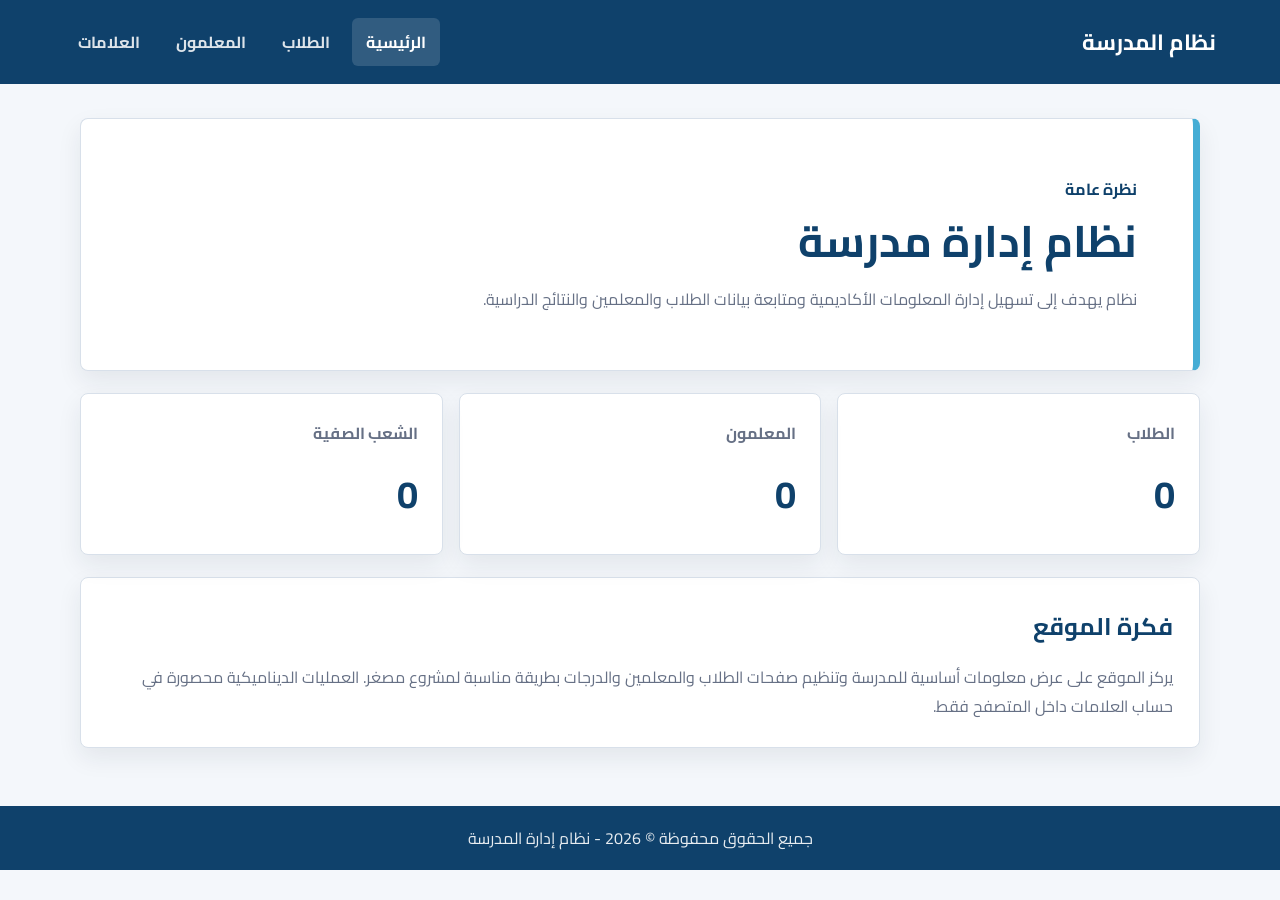
<file: index.html>
<!DOCTYPE html>
<html lang="ar" dir="rtl">
<head>
    <meta charset="UTF-8">
    <meta name="viewport" content="width=device-width, initial-scale=1.0">
    <title>نظام إدارة المدرسة</title>
    <meta name="description" content="موقع مصغر لإدارة بيانات المدرسة وحساب علامات الطلاب.">
    <link rel="preconnect" href="https://fonts.googleapis.com">
    <link rel="preconnect" href="https://fonts.gstatic.com" crossorigin>
    <link href="https://fonts.googleapis.com/css2?family=Cairo:wght@400;600;700;800&display=swap" rel="stylesheet">
    <link rel="stylesheet" href="style.css">
</head>
<body>
    <header class="main-header">
        <a class="logo" href="index.html">نظام المدرسة</a>
        <nav class="navbar" aria-label="التنقل الرئيسي">
            <a class="active" href="index.html">الرئيسية</a>
            <a href="students.html">الطلاب</a>
            <a href="teachers.html">المعلمون</a>
            <a href="grades.html">العلامات</a>
        </nav>
    </header>

    <main class="page-shell">
        <section class="hero-section">
            <div>
                <p class="eyebrow">نظرة عامة</p>
                <h1>نظام إدارة مدرسة</h1>
                <p>
                    نظام يهدف إلى تسهيل إدارة المعلومات الأكاديمية ومتابعة بيانات الطلاب والمعلمين والنتائج الدراسية.
                </p>
            </div>
        </section>

        <section class="stats-grid" aria-label="إحصاءات المدرسة">
            <article class="stat-card">
                <span>الطلاب</span>
                <strong>350</strong>
            </article>
            <article class="stat-card">
                <span>المعلمون</span>
                <strong>25</strong>
            </article>
            <article class="stat-card">
                <span>الشعب الصفية</span>
                <strong>12</strong>
            </article>
        </section>

        <section class="content-section">
            <h2>فكرة الموقع</h2>
            <p>
                يركز الموقع على عرض معلومات أساسية للمدرسة وتنظيم صفحات الطلاب والمعلمين
                والدرجات بطريقة مناسبة لمشروع مصغر. العمليات الديناميكية محصورة في حساب
                العلامات داخل المتصفح فقط.
            </p>
        </section>
    </main>

    <footer class="main-footer">
        <p>جميع الحقوق محفوظة &copy; 2026 - نظام إدارة المدرسة</p>
    </footer>
    <script src="script.js"></script>
</body>
</html>
</file>
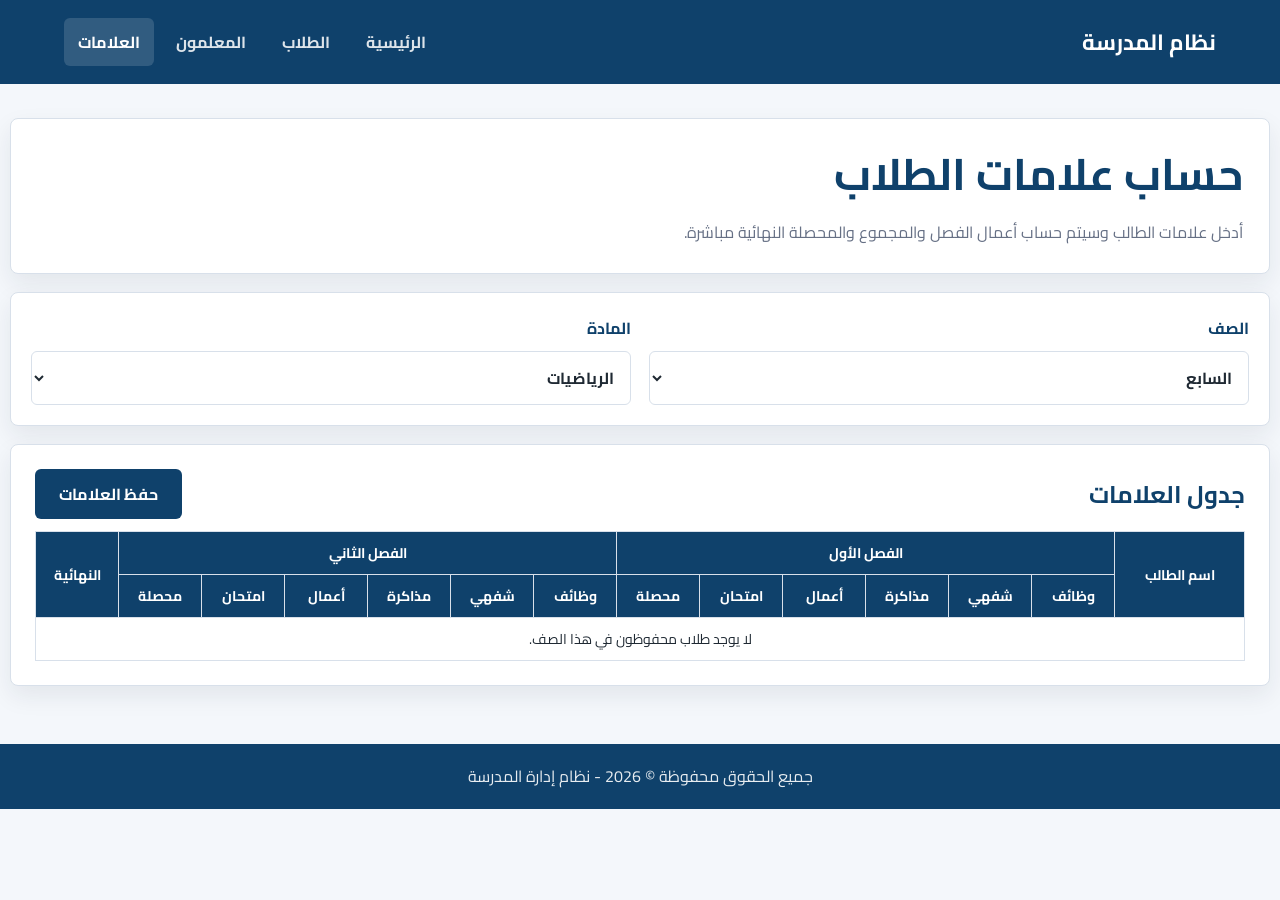
<file: grades.html>
<!DOCTYPE html>
<html lang="ar" dir="rtl">
<head>
    <meta charset="UTF-8">
    <meta name="viewport" content="width=device-width, initial-scale=1.0">
    <title>العلامات | نظام إدارة المدرسة</title>
    <link rel="preconnect" href="https://fonts.googleapis.com">
    <link rel="preconnect" href="https://fonts.gstatic.com" crossorigin>
    <link href="https://fonts.googleapis.com/css2?family=Cairo:wght@400;600;700;800&display=swap" rel="stylesheet">
    <link rel="stylesheet" href="style.css">
</head>
<body>
    <header class="main-header">
        <a class="logo" href="index.html">نظام المدرسة</a>
        <nav class="navbar" aria-label="التنقل الرئيسي">
            <a href="index.html">الرئيسية</a>
            <a href="students.html">الطلاب</a>
            <a href="teachers.html">المعلمون</a>
            <a class="active" href="grades.html">العلامات</a>
        </nav>
    </header>

    <main class="page-shell">
        <section class="content-section compact">
            <h1>حساب علامات الطلاب</h1>
            <p>أدخل علامات الطالب وسيتم حساب أعمال الفصل والمجموع والمحصلة النهائية مباشرة.</p>
        </section>

        <section class="filters-bar" aria-label="اختيار الصف والمادة">
            <label>
                الصف
                <select>
                    <option>السابع</option>
                    <option>الثامن</option>
                    <option>التاسع</option>
                </select>
            </label>
            <label>
                المادة
                <select>
                    <option>الرياضيات</option>
                    <option>العلوم</option>
                    <option>اللغة العربية</option>
                    <option>المعلوماتية</option>
                </select>
            </label>
        </section>

        <section class="table-panel wide">
            <h2>جدول العلامات</h2>
            <button id="save-grades" class="submit-btn" type="button">حفظ العلامات</button>
            <div class="table-scroll">
                <table class="grades-table">
                    <thead>
                        <tr>
                            <th rowspan="2">اسم الطالب</th>
                            <th colspan="6">الفصل الأول</th>
                            <th colspan="6">الفصل الثاني</th>
                            <th rowspan="2">النهائية</th>
                        </tr>
                        <tr>
                            <th>وظائف</th>
                            <th>شفهي</th>
                            <th>مذاكرة</th>
                            <th>أعمال</th>
                            <th>امتحان</th>
                            <th>محصلة</th>
                            <th>وظائف</th>
                            <th>شفهي</th>
                            <th>مذاكرة</th>
                            <th>أعمال</th>
                            <th>امتحان</th>
                            <th>محصلة</th>
                        </tr>
                    </thead>
                    <tbody></tbody>
                </table>
            </div>
        </section>
    </main>

    <footer class="main-footer">
        <p>جميع الحقوق محفوظة &copy; 2026 - نظام إدارة المدرسة</p>
    </footer>

    <script src="script.js"></script>
</body>
</html>
</file>
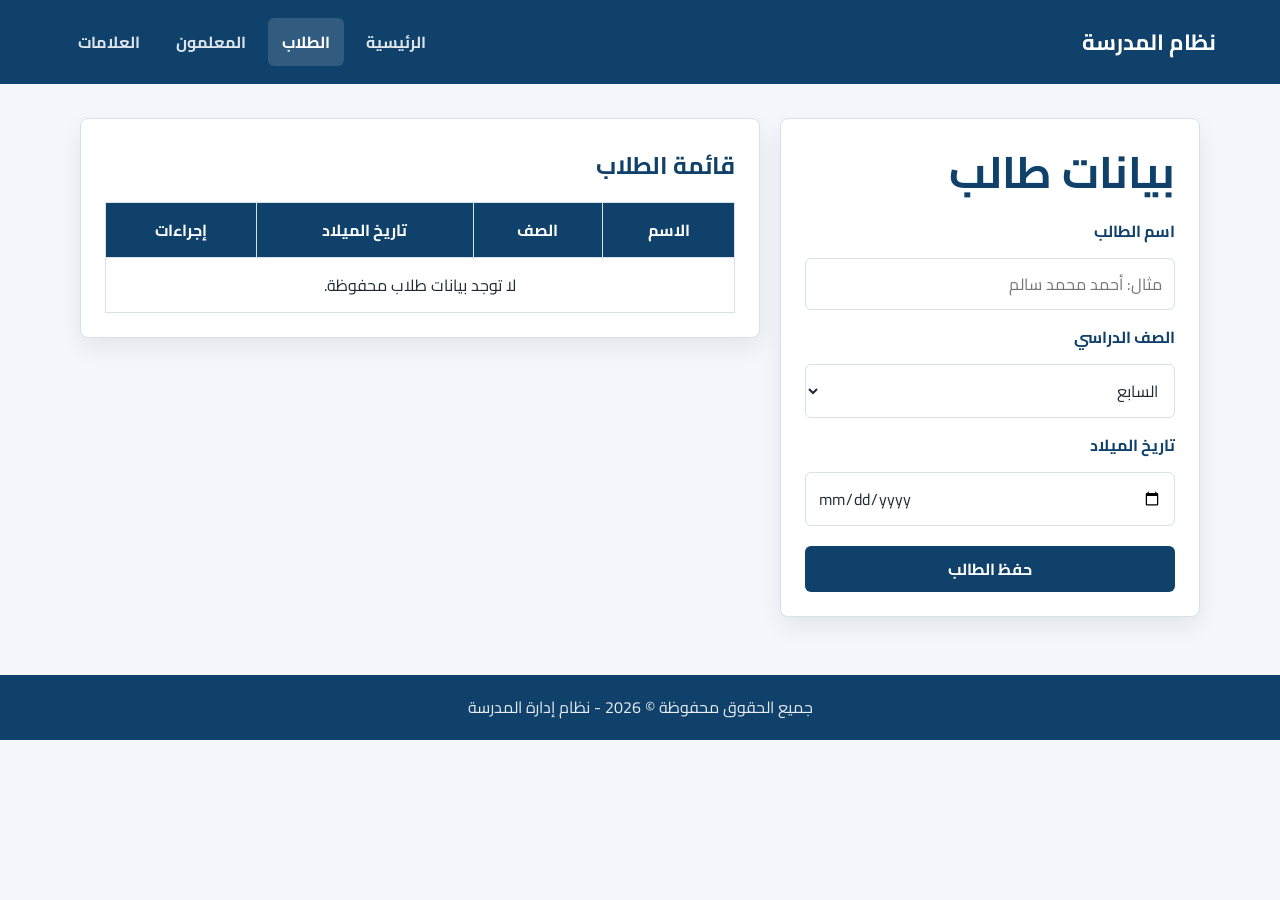
<file: students.html>
<!DOCTYPE html>
<html lang="ar" dir="rtl">
<head>
    <meta charset="UTF-8">
    <meta name="viewport" content="width=device-width, initial-scale=1.0">
    <title>الطلاب | نظام إدارة المدرسة</title>
    <link rel="preconnect" href="https://fonts.googleapis.com">
    <link rel="preconnect" href="https://fonts.gstatic.com" crossorigin>
    <link href="https://fonts.googleapis.com/css2?family=Cairo:wght@400;600;700;800&display=swap" rel="stylesheet">
    <link rel="stylesheet" href="style.css">
</head>
<body>
    <header class="main-header">
        <a class="logo" href="index.html">نظام المدرسة</a>
        <nav class="navbar" aria-label="التنقل الرئيسي">
            <a href="index.html">الرئيسية</a>
            <a class="active" href="students.html">الطلاب</a>
            <a href="teachers.html">المعلمون</a>
            <a href="grades.html">العلامات</a>
        </nav>
    </header>

    <main class="page-shell two-column">
        <section class="form-panel">
            <h1>بيانات طالب</h1>
            <form>
                <label for="student-name">اسم الطالب</label>
                <input id="student-name" type="text" placeholder="مثال: أحمد محمد سالم">

                <label for="student-class">الصف الدراسي</label>
                <select id="student-class">
                    <option>السابع</option>
                    <option>الثامن</option>
                    <option>التاسع</option>
                </select>

                <label for="student-birth">تاريخ الميلاد</label>
                <input id="student-birth" type="date">

                <button class="submit-btn" type="button">عرض تجريبي فقط</button>
            </form>
        </section>

        <section class="table-panel">
            <h2>قائمة الطلاب</h2>
            <table>
                <thead>
                    <tr>
                        <th>الاسم</th>
                        <th>الصف</th>
                        <th>تاريخ الميلاد</th>
                    </tr>
                </thead>
                <tbody></tbody>
            </table>
        </section>
    </main>

    <footer class="main-footer">
        <p>جميع الحقوق محفوظة &copy; 2026 - نظام إدارة المدرسة</p>
    </footer>
    <script src="script.js"></script>
</body>
</html>
</file>
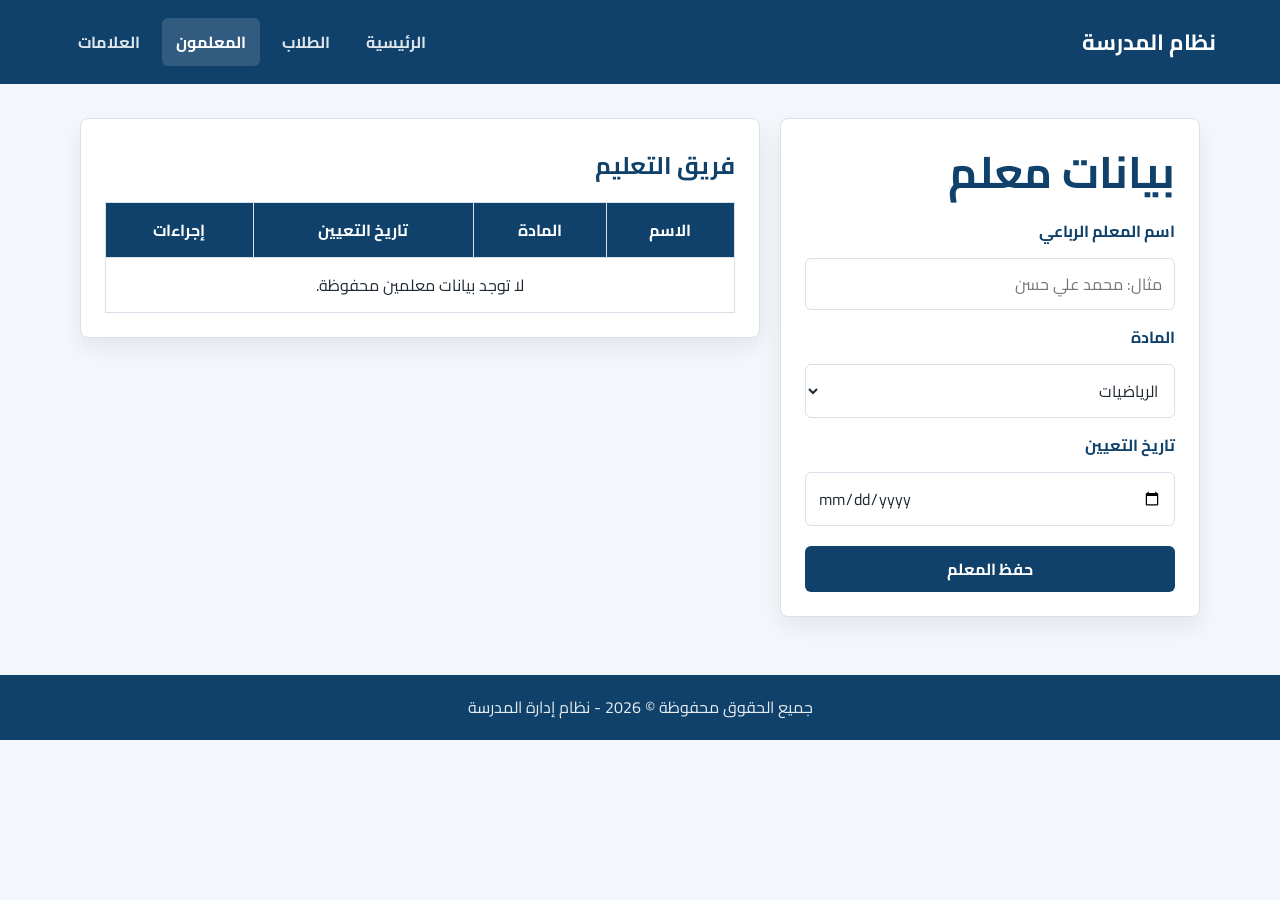
<file: teachers.html>
<!DOCTYPE html>
<html lang="ar" dir="rtl">
<head>
    <meta charset="UTF-8">
    <meta name="viewport" content="width=device-width, initial-scale=1.0">
    <title>المعلمون | نظام إدارة المدرسة</title>
    <link rel="preconnect" href="https://fonts.googleapis.com">
    <link rel="preconnect" href="https://fonts.gstatic.com" crossorigin>
    <link href="https://fonts.googleapis.com/css2?family=Cairo:wght@400;600;700;800&display=swap" rel="stylesheet">
    <link rel="stylesheet" href="style.css">
</head>
<body>
    <header class="main-header">
        <a class="logo" href="index.html">نظام المدرسة</a>
        <nav class="navbar" aria-label="التنقل الرئيسي">
            <a href="index.html">الرئيسية</a>
            <a href="students.html">الطلاب</a>
            <a class="active" href="teachers.html">المعلمون</a>
            <a href="grades.html">العلامات</a>
        </nav>
    </header>

    <main class="page-shell two-column">
        <section class="form-panel">
            <h1>بيانات معلم</h1>
            <form>
                <label for="teacher-name">اسم المعلم الرباعي</label>
                <input id="teacher-name" type="text" placeholder="مثال: محمد علي حسن">

                <label for="teacher-subject">المادة</label>
                <select id="teacher-subject">
                    <option>الرياضيات</option>
                    <option>العلوم</option>
                    <option>اللغة العربية</option>
                    <option>المعلوماتية</option>
                </select>

                <label for="teacher-date">تاريخ التعيين</label>
                <input id="teacher-date" type="date">

                <button class="submit-btn" type="button">عرض تجريبي فقط</button>
            </form>
        </section>

        <section class="table-panel">
            <h2>فريق التعليم</h2>
            <table>
                <thead>
                    <tr>
                        <th>الاسم</th>
                        <th>المادة</th>
                        <th>تاريخ التعيين</th>
                    </tr>
                </thead>
                <tbody></tbody>
            </table>
        </section>
    </main>

    <footer class="main-footer">
        <p>جميع الحقوق محفوظة &copy; 2026 - نظام إدارة المدرسة</p>
    </footer>
    <script src="script.js"></script>
</body>
</html>
</file>
<file: style.css>
:root {
    --primary: #0f416b;
    --primary-dark: #0f416b;
    --accent: #45add5;
    --bg: #f4f7fb;
    --surface: #ffffff;
    --text: #1f2933;
    --muted: #667085;
    --border: #d8e0ea;
    --shadow: 0 10px 24px rgba(31, 41, 51, 0.08);
}

* {
    box-sizing: border-box;
}

body {
    margin: 0;
    min-height: 100vh;
    font-family: 'Cairo', Tahoma, Arial, sans-serif;
    color: var(--text);
    background: var(--bg);
}

a {
    color: inherit;
    text-decoration: none;
}

.main-header {
    display: flex;
    align-items: center;
    justify-content: space-between;
    gap: 24px;
    padding: 18px clamp(18px, 5vw, 64px);
    color: #ffffff;
    background: var(--primary-dark);
}

.logo {
    font-size: 22px;
    font-weight: 700;
    white-space: nowrap;
}

.navbar {
    display: flex;
    flex-wrap: wrap;
    gap: 8px;
}

.navbar a {
    padding: 9px 14px;
    border-radius: 6px;
    color: rgba(255, 255, 255, 0.86);
    font-weight: 700;
}

.navbar a:hover,
.navbar a.active {
    color: #ffffff;
    background: rgba(255, 255, 255, 0.14);
}

.page-shell {
    width: min(1120px, calc(100% - 32px));
    margin: 0 auto;
    padding: 34px 0;
}

.hero-section,
.content-section,
.form-panel,
.table-panel,
.filters-bar {
    background: var(--surface);
    border: 1px solid var(--border);
    border-radius: 8px;
    box-shadow: var(--shadow);
}

.hero-section {
    padding: clamp(28px, 5vw, 56px);
    border-right: 7px solid var(--accent);
}

.eyebrow {
    margin: 0 0 8px;
    color: var(--primary);
    font-weight: 700;
}

h1,
h2 {
    margin: 0 0 14px;
    color: var(--primary-dark);
}

h1 {
    font-size: clamp(28px, 4vw, 44px);
    line-height: 1.35;
}

h2 {
    font-size: 24px;
}

p {
    margin: 0;
    color: var(--muted);
    line-height: 1.8;
}

.stats-grid {
    display: grid;
    grid-template-columns: repeat(3, minmax(0, 1fr));
    gap: 16px;
    margin: 22px 0;
}

.stat-card {
    padding: 24px;
    background: var(--surface);
    border: 1px solid var(--border);
    border-radius: 8px;
    box-shadow: var(--shadow);
}

.stat-card span {
    display: block;
    margin-bottom: 10px;
    color: var(--muted);
    font-weight: 700;
}

.stat-card strong {
    color: var(--primary);
    font-size: 38px;
}

.content-section {
    padding: 26px;
}

.content-section.compact {
    margin-bottom: 18px;
}

.two-column {
    display: grid;
    grid-template-columns: minmax(280px, 420px) minmax(0, 1fr);
    gap: 20px;
    align-items: start;
}

.form-panel,
.table-panel {
    padding: 24px;
}

.table-panel.wide {
    display: flex;
    flex-wrap: wrap;
    align-items: center;
    gap: 12px;
}

.table-panel.wide h2 {
    margin: 0;
}

.table-panel.wide .table-scroll {
    flex-basis: 100%;
}

form {
    display: grid;
    gap: 12px;
}

label {
    color: var(--primary-dark);
    font-weight: 700;
}

input,
select,
button {
    font: inherit;
}

input,
select {
    width: 100%;
    min-height: 44px;
    padding: 10px 12px;
    color: var(--text);
    background: #ffffff;
    border: 1px solid var(--border);
    border-radius: 6px;
}

input:focus,
select:focus {
    outline: 3px solid rgba(25, 169, 116, 0.18);
    border-color: var(--accent);
}

.submit-btn {
    min-height: 46px;
    margin-top: 8px;
    color: #ffffff;
    background: var(--primary);
    border: 0;
    border-radius: 6px;
    cursor: default;
    font-weight: 700;
}

.filters-bar {
    display: grid;
    grid-template-columns: repeat(2, minmax(180px, 1fr));
    gap: 18px;
    margin-bottom: 18px;
    padding: 20px;
}

.filters-bar label {
    display: grid;
    gap: 8px;
}

table {
    width: 100%;
    border-collapse: collapse;
}

th,
td {
    padding: 12px;
    border: 1px solid var(--border);
    text-align: center;
}

th {
    color: #ffffff;
    background: var(--primary-dark);
}

tbody tr:nth-child(even) {
    background: #f8fbfd;
}

.wide {
    width: 100%;
}

.table-scroll {
    overflow-x: visible;
}

.grades-table {
    table-layout: fixed;
    min-width: 0;
}

.grades-table td:first-child,
.grades-table th:first-child {
    width: 130px;
    text-align: center;
}

.grades-table th,
.grades-table td {
    padding: 8px 6px;
    font-size: 14px;
}

.grade-input {
    min-width: 0;
    width: 100%;
    min-height: 38px;
    padding: 8px;
    direction: ltr;
    text-align: center;
    unicode-bidi: plaintext;
}

.result-cell {
    min-width: 64px;
    direction: ltr;
    color: var(--primary-dark);
    background: #edf7f3;
    font-weight: 700;
    unicode-bidi: plaintext;
}

#save-grades {
    display: block;
    width: fit-content;
    margin: 0 auto 0 0;
    padding: 10px 24px;
}

body:has(.grades-table) .page-shell {
    width: min(1420px, calc(100% - 20px));
}

.main-footer {
    margin-top: 24px;
    padding: 18px;
    color: #ffffff;
    text-align: center;
    background: var(--primary-dark);
}

.main-footer p {
    color: rgba(255, 255, 255, 0.9);
}

@media (max-width: 760px) {
    .main-header,
    .two-column,
    .filters-bar,
    .stats-grid {
        grid-template-columns: 1fr;
    }

    .main-header {
        display: grid;
        justify-items: start;
    }

    .navbar {
        width: 100%;
    }

    .navbar a {
        flex: 1 1 calc(50% - 8px);
        text-align: center;
    }

    .stat-card strong {
        font-size: 32px;
    }

    body:has(.grades-table) .page-shell {
        width: min(100% - 12px, 100%);
    }

    .table-panel.wide {
        padding: 12px;
    }

    .table-panel.wide h2,
    #save-grades {
        width: 100%;
    }

    #save-grades {
        margin: 0 0 10px;
    }

    .table-scroll {
        overflow-x: auto;
        -webkit-overflow-scrolling: touch;
    }

    .grades-table {
        table-layout: auto;
        min-width: 1080px;
    }

    .grades-table td:first-child,
    .grades-table th:first-child {
        width: 140px;
    }

    .grades-table th,
    .grades-table td {
        padding: 10px 8px;
        font-size: 14px;
    }

    .grade-input {
        min-width: 64px;
    }
}
</file>
